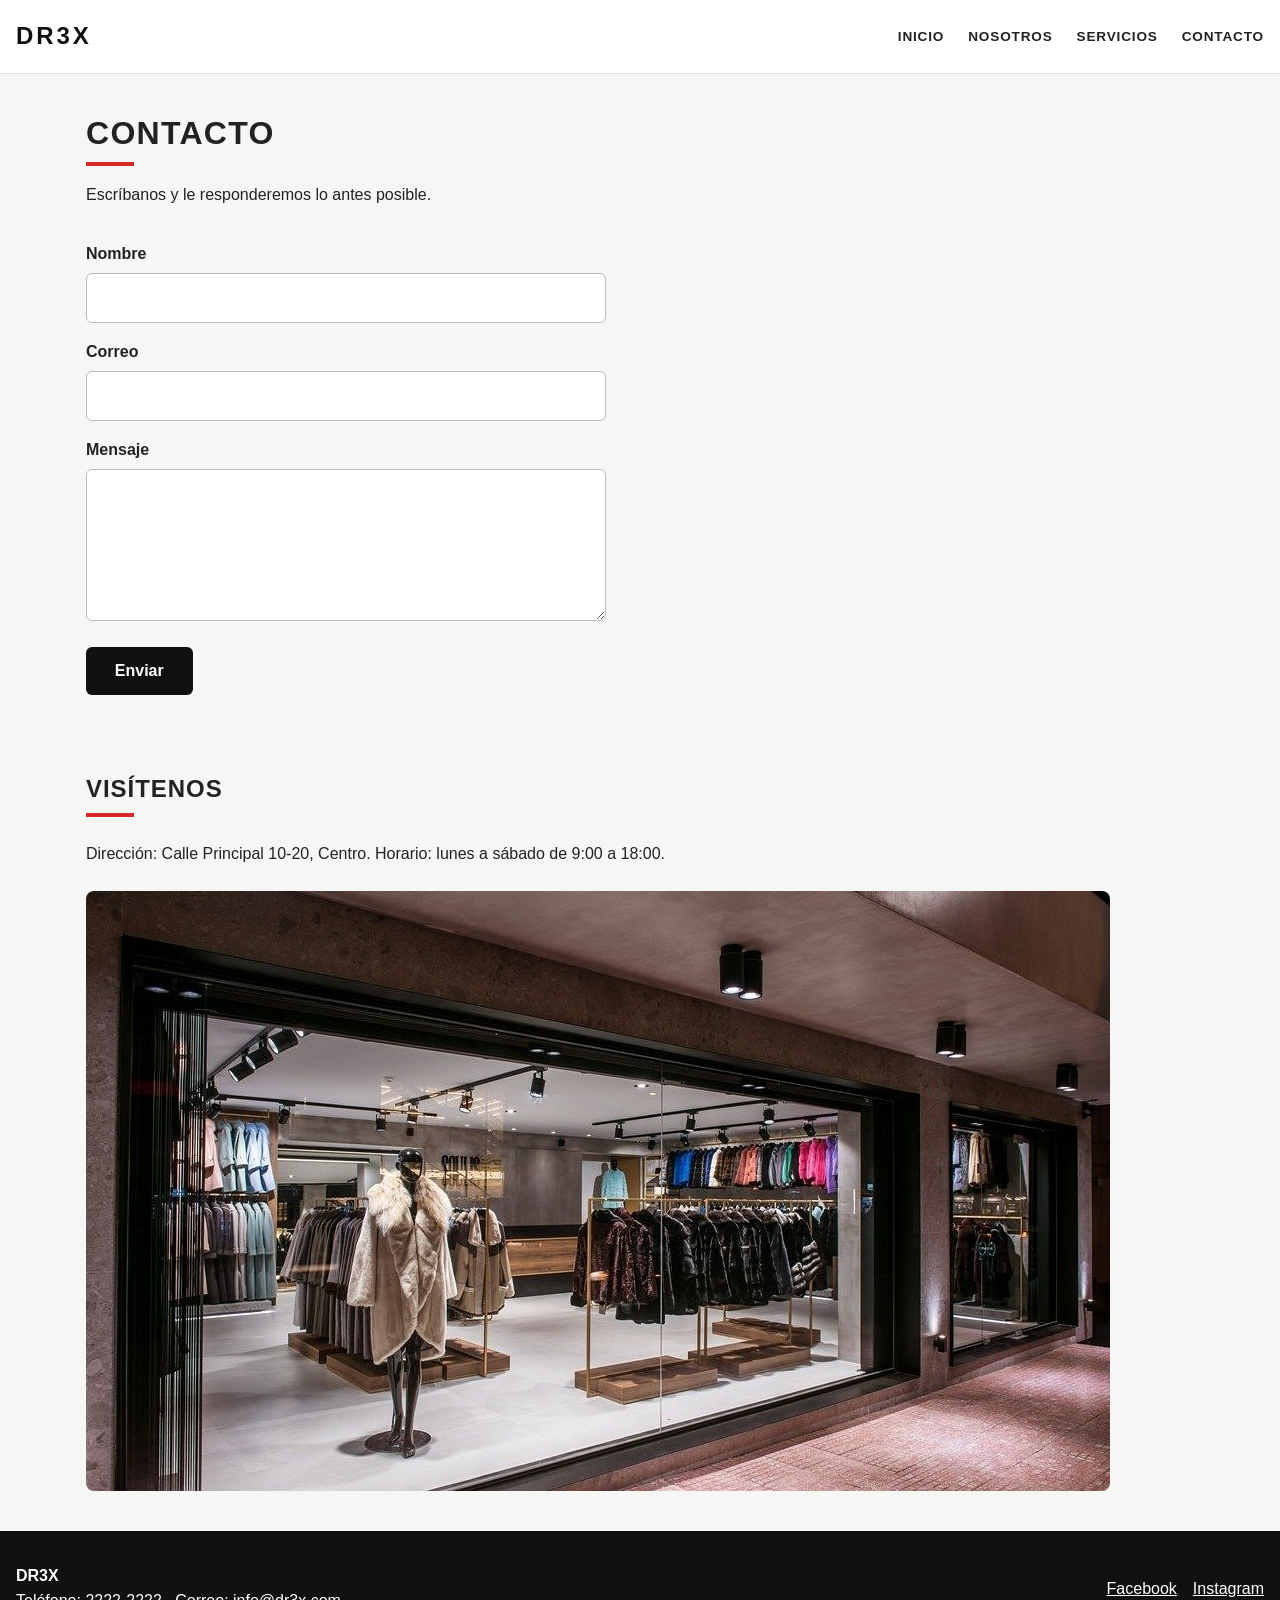
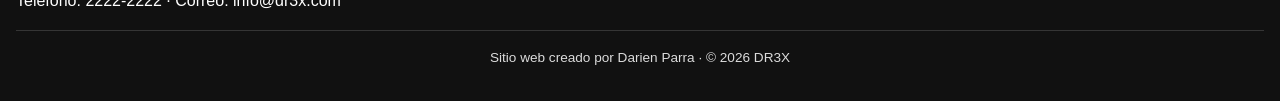
<file: contacto.html>
<!DOCTYPE html>
<html lang="es">
<head>
    <meta charset="UTF-8">
    <meta name="viewport" content="width=device-width, initial-scale=1.0">
    <title>Contacto | DR3X</title>
    <link rel="stylesheet" href="css/estilos.css">
</head>
<body>
    <header class="header">
        <a href="index.html" class="logo">DR3X</a>

        <button class="hamburguesa" id="btnMenu" type="button" aria-label="Abrir menú">
            <span></span><span></span><span></span>
        </button>

        <nav class="menu" id="menu">
            <ul>
                <li><a href="index.html">Inicio</a></li>
                <li><a href="nosotros.html">Nosotros</a></li>
                <li><a href="servicios.html">Servicios</a></li>
                <li><a href="contacto.html">Contacto</a></li>
            </ul>
        </nav>
    </header>

    <main>
        <section class="contacto contenedor">
            <h1>Contacto</h1>
            <p>Escríbanos y le responderemos lo antes posible.</p>

            <form action="enviar.php" method="post" class="formulario">
                <label for="nombre">Nombre</label>
                <input type="text" id="nombre" name="nombre" required>

                <label for="correo">Correo</label>
                <input type="email" id="correo" name="correo" required>

                <label for="mensaje">Mensaje</label>
                <textarea id="mensaje" name="mensaje" rows="5" required></textarea>

                <button type="submit">Enviar</button>
            </form>
        </section>

        <section class="ubicacion contenedor">
            <h2>Visítenos</h2>
            <p>Dirección: Calle Principal 10-20, Centro. Horario: lunes a sábado de 9:00 a 18:00.</p>
            <img src="img/tienda.jpg" alt="Fachada de la tienda DR3X">
        </section>
    </main>

    <footer class="footer">
        <div>
            <p><strong>DR3X</strong></p>
            <p>Teléfono: 2222-2222 · Correo: info@dr3x.com</p>
        </div>
        <ul class="redes">
            <li><a href="https://www.facebook.com/" target="_blank" rel="noopener">Facebook</a></li>
            <li><a href="https://www.instagram.com/" target="_blank" rel="noopener">Instagram</a></li>
        </ul>
        <p class="creditos">Sitio web creado por Darien Parra  · &copy; 2026 DR3X</p>
    </footer>

    <script src="js/main.js" defer></script>
</body>
</html>
</file>
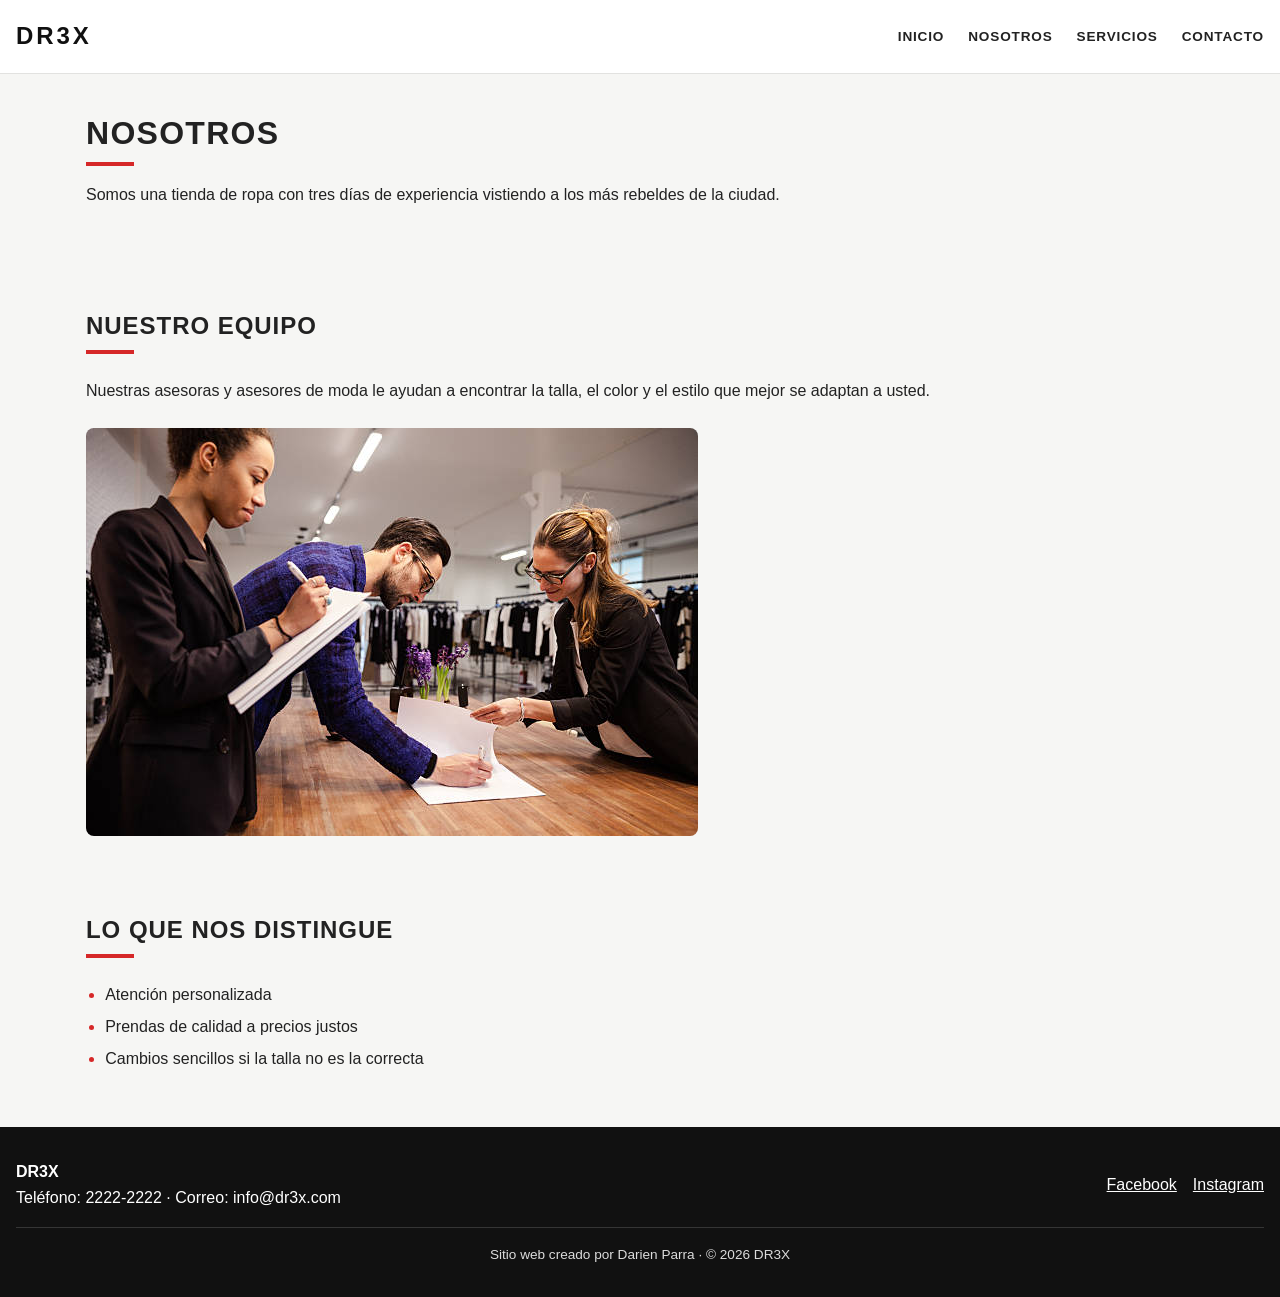
<file: nosotros.html>
<!DOCTYPE html>
<html lang="es">
<head>
    <meta charset="UTF-8">
    <meta name="viewport" content="width=device-width, initial-scale=1.0">
    <title>Nosotros | DR3X</title>
    <link rel="stylesheet" href="css/estilos.css">
</head>
<body>
    <header class="header">
        <a href="index.html" class="logo">DR3X</a>

        <button class="hamburguesa" id="btnMenu" type="button" aria-label="Abrir menú">
            <span></span><span></span><span></span>
        </button>

        <nav class="menu" id="menu">
            <ul>
                <li><a href="index.html">Inicio</a></li>
                <li><a href="nosotros.html">Nosotros</a></li>
                <li><a href="servicios.html">Servicios</a></li>
                <li><a href="contacto.html">Contacto</a></li>
            </ul>
        </nav>
    </header>

    <main>
        <section class="historia contenedor">
            <h1>Nosotros</h1>
            <p>Somos una tienda de ropa con tres días de experiencia vistiendo a los más rebeldes de la ciudad.</p>
        </section>

        <section class="equipo contenedor">
            <h2>Nuestro equipo</h2>
            <p>Nuestras asesoras y asesores de moda le ayudan a encontrar la talla, el color y el estilo que mejor se adaptan a usted.</p>
            <img src="img/equipo.jpg" alt="Equipo de la tienda atendiendo a una clienta">
        </section>

        <section class="valores contenedor">
            <h2>Lo que nos distingue</h2>
            <ul>
                <li>Atención personalizada</li>
                <li>Prendas de calidad a precios justos</li>
                <li>Cambios sencillos si la talla no es la correcta</li>
            </ul>
        </section>
    </main>

    <footer class="footer">
        <div>
            <p><strong>DR3X</strong></p>
            <p>Teléfono: 2222-2222 · Correo: info@dr3x.com</p>
        </div>
        <ul class="redes">
            <li><a href="https://www.facebook.com/" target="_blank" rel="noopener">Facebook</a></li>
            <li><a href="https://www.instagram.com/" target="_blank" rel="noopener">Instagram</a></li>
        </ul>
        <p class="creditos">Sitio web creado por Darien Parra  · &copy; 2026 DR3X</p>
    </footer>

    <script src="js/main.js" defer></script>
</body>
</html>
</file>
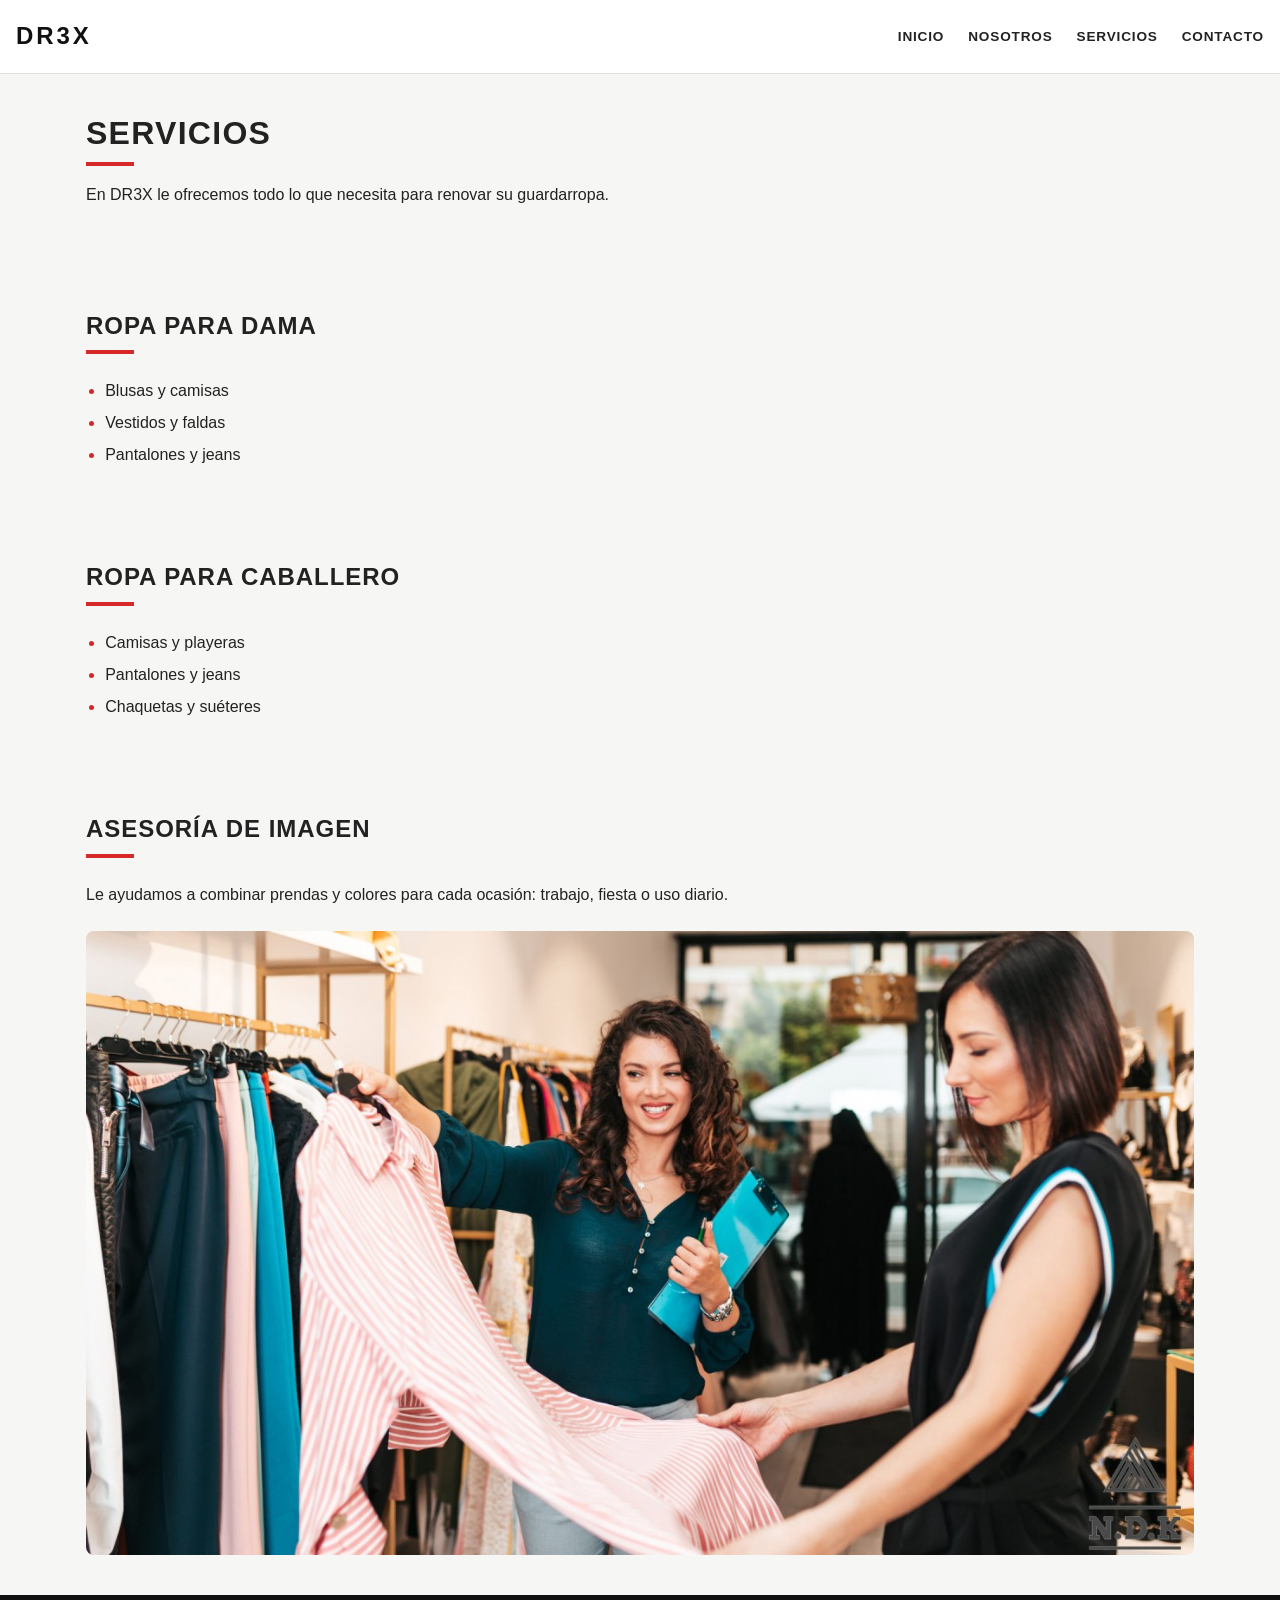
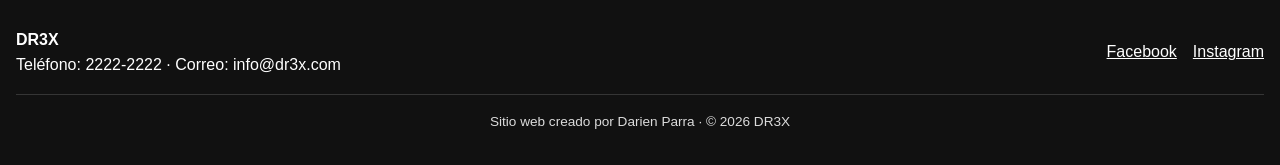
<file: servicios.html>
<!DOCTYPE html>
<html lang="es">
<head>
    <meta charset="UTF-8">
    <meta name="viewport" content="width=device-width, initial-scale=1.0">
    <title>Servicios | DR3X</title>
    <link rel="stylesheet" href="css/estilos.css">
</head>
<body>
    <header class="header">
        <a href="index.html" class="logo">DR3X</a>

        <button class="hamburguesa" id="btnMenu" type="button" aria-label="Abrir menú">
            <span></span><span></span><span></span>
        </button>

        <nav class="menu" id="menu">
            <ul>
                <li><a href="index.html">Inicio</a></li>
                <li><a href="nosotros.html">Nosotros</a></li>
                <li><a href="servicios.html">Servicios</a></li>
                <li><a href="contacto.html">Contacto</a></li>
            </ul>
        </nav>
    </header>

    <main>
        <section class="intro contenedor">
            <h1>Servicios</h1>
            <p>En DR3X le ofrecemos todo lo que necesita para renovar su guardarropa.</p>
        </section>

        <section class="dama contenedor">
            <h2>Ropa para dama</h2>
            <ul>
                <li>Blusas y camisas</li>
                <li>Vestidos y faldas</li>
                <li>Pantalones y jeans</li>
            </ul>
        </section>

        <section class="caballero contenedor">
            <h2>Ropa para caballero</h2>
            <ul>
                <li>Camisas y playeras</li>
                <li>Pantalones y jeans</li>
                <li>Chaquetas y suéteres</li>
            </ul>
        </section>

        <section class="asesoria contenedor">
            <h2>Asesoría de imagen</h2>
            <p>Le ayudamos a combinar prendas y colores para cada ocasión: trabajo, fiesta o uso diario.</p>
            <img src="img/asesores.jpg" alt="Asesora de imagen mostrando combinaciones de ropa a una clienta">
        </section>
    </main>

    <footer class="footer">
        <div>
            <p><strong>DR3X</strong></p>
            <p>Teléfono: 2222-2222 · Correo: info@dr3x.com</p>
        </div>
        <ul class="redes">
            <li><a href="https://www.facebook.com/" target="_blank" rel="noopener">Facebook</a></li>
            <li><a href="https://www.instagram.com/" target="_blank" rel="noopener">Instagram</a></li>
        </ul>
        <p class="creditos">Sitio web creado por Darien Parra  · &copy; 2026 DR3X</p>
    </footer>

    <script src="js/main.js" defer></script>
</body>
</html>
</file>
<file: css/estilos.css>
/*Paletas generales*/
:root {
  --color-principal: #111111;   /* header, portada, footer, botones */
  --color-acento: #d62828;      /* detalles: rayitas, hover, signos + */
  --color-texto: #222222;       /* texto normal */
  --color-fondo: #f6f6f4;       /* fondo de la página */
  --color-borde: #e2e2e0;       /* líneas suaves */
  --ancho-max: 1140px;          /* ancho máximo del contenido */
}
/*Reset y base*/
*, *::before, *::after { box-sizing: border-box; }

body {
  margin: 0;
  font-family: "Segoe UI", Roboto, Helvetica, Arial, sans-serif;
  line-height: 1.6;
  color: var(--color-texto);
  background: var(--color-fondo);
}

img { max-width: 100%; height: auto; }

h1, h2, h3 { line-height: 1.2; }
/*Rayas debajo de cada titulo*/
h2 {
  margin: 0 0 1.5rem;
  font-size: 1.5rem;
  text-transform: uppercase;
  letter-spacing: .04em;
}
h2::after,
.contenedor h1::after {
  content: "";
  display: block;
  width: 48px;
  height: 4px;
  margin-top: .6rem;
  background: var(--color-acento);
}
.contenedor h1 { margin: 0 0 1rem; font-size: 2rem; text-transform: uppercase; letter-spacing: .04em; }

/*El contenido no queda pegado a los bordes*/
.contenedor {
  width: 100%;
  max-width: var(--ancho-max);
  margin: 0 auto;
  padding: 2.5rem 1rem;
}
.contenedor > p { margin: 0 0 1.5rem; }
.contenedor > img { display: block; margin-top: 1rem; border-radius: 8px; }
.contenedor ul { padding-left: 1.2rem; }
.contenedor li { margin-bottom: .4rem; }
.contenedor li::marker { color: var(--color-acento); }

/*Header y hamburguesa*/
.header { /* logo a un lado, menú al otro */
  display: flex;
  flex-wrap: wrap; /* el menú puede bajar de línea en el celular */
  justify-content: space-between;
  align-items: center;
  padding: 1rem;
  background: #fff;
  border-bottom: 1px solid var(--color-borde);
  position: sticky; /* el header se queda arriba al bajar */
  top: 0;
  z-index: 10;
}

.logo {
  font-size: 1.5rem;
  font-weight: 800;
  letter-spacing: .12em;
  color: var(--color-principal);
  text-decoration: none;
}

.menu ul { /* celular: los enlaces van uno debajo del otro */
  display: flex;
  flex-direction: column;
  gap: .25rem;
  list-style: none;
  margin: .75rem 0 0;
  padding: 0;
}
.menu a {
  display: block;
  padding: .6rem 0;
  color: var(--color-texto);
  text-decoration: none;
  font-size: .85rem;
  font-weight: 600;
  text-transform: uppercase;
  letter-spacing: .06em;
}
.menu a:hover { color: var(--color-acento); }

.hamburguesa { /* las tres rayitas */
  display: flex;
  flex-direction: column;
  gap: 5px;
  padding: .5rem;
  background: none;
  border: 0;
  cursor: pointer;
}
.hamburguesa span {
  display: block;
  width: 26px;
  height: 3px;
  background: var(--color-texto);
  border-radius: 2px;
  transition: transform .2s, opacity .2s; /* para animarlas en la clase 4 */
}
.hamburguesa:focus-visible { outline: 2px solid var(--color-acento); }
.hamburguesa.activo span:nth-child(1) { transform: translateY(8px) rotate(45deg); }
.hamburguesa.activo span:nth-child(2) { opacity: 0; }
.hamburguesa.activo span:nth-child(3) { transform: translateY(-8px) rotate(-45deg); }

/*Portada y footer*/
.portada {
  padding: 4rem 1rem;
  text-align: center;
  background: var(--color-principal);
  color: #fff;
  border-bottom: 6px solid var(--color-acento);
}
.portada h1 {
  margin: 0 0 1rem;
  font-size: 1.8rem;
  text-transform: uppercase;
  letter-spacing: .04em;
}
.portada p { max-width: 560px; margin: 0 auto 1.5rem; font-size: 1.05rem; opacity: .9; }

.boton {
  display: inline-block;
  padding: .6rem 1.2rem;
  background: var(--color-principal);
  color: #fff;
  text-decoration: none;
  border-radius: 6px;
  font-weight: bold;
  transition: background .2s;
}
.boton:hover { background: var(--color-acento); }

.portada .boton { /* clase + clase = peso 20: gana a .boton */
  background: #fff;
  color: var(--color-principal);
}
.portada .boton:hover { background: var(--color-acento); color: #fff; }

.footer {
  display: flex;
  flex-direction: column;
  gap: 1rem;
  padding: 2rem 1rem;
  background: var(--color-principal);
  color: #fff;
  text-align: center;
}
.footer p { margin: 0; }
.footer a { color: #fff; }
.footer a:hover { color: var(--color-acento); }
.footer .creditos {
  padding-top: 1rem;
  border-top: 1px solid rgba(255, 255, 255, .18);
  font-size: .85rem;
  opacity: .85;
}

.redes {
  display: flex;
  justify-content: center;
  gap: 1rem;
  list-style: none;
  margin: 0;
  padding: 0;
}

/*Cards y ofertas*/
.cards { display: flex; flex-wrap: wrap; gap: 1rem; }

.tarjeta {
  position: relative; /* la etiqueta de oferta se coloca respecto a la tarjeta */
  display: flex; /* para que el botón quede siempre abajo */
  flex-direction: column;
  width: 100%;  /* celular: una por fila */
  background: #fff;
  border-radius: 8px;
  box-shadow: 0 2px 6px rgba(0, 0, 0, .1);
  overflow: hidden;
  transition: transform .2s, box-shadow .2s;
}
.tarjeta:hover { transform: translateY(-4px); box-shadow: 0 8px 18px rgba(0, 0, 0, .14); }
.tarjeta img { width: 100%; aspect-ratio: 16 / 10; object-fit: cover; display: block; }
.tarjeta h3 { margin: 1rem 1rem .4rem; font-size: 1.1rem; }
.tarjeta p { margin: 0 1rem 1rem; color: #555; font-size: .95rem; }
.tarjeta .boton { align-self: flex-start; margin: auto 1rem 1rem; }
.tarjeta .precio {              /* el valor de la prenda o del servicio */
  margin-bottom: 1rem;
  font-size: 1.25rem;
  font-weight: 800;
  color: var(--color-acento);
}

/*Prendas(fotos verticales)*/
.cards-prendas .tarjeta img { aspect-ratio: 4 / 5; object-position: center 20%; }   /* las servicios usan 16/10 */

/*Apariencia acordion*/
.accordion { max-width: 760px; }
.accordion .item {
  margin-bottom: .75rem;
  background: #fff;
  border: 1px solid var(--color-borde);
  border-radius: 8px;
  overflow: hidden;
}
.accordion .titulo {
  display: flex;
  justify-content: space-between;
  align-items: center;
  gap: 1rem;
  width: 100%;
  padding: 1rem;
  text-align: left;
  font: inherit;
  font-weight: 600;
  color: var(--color-texto);
  background: #fff;
  border: 0;
  cursor: pointer;
}
.accordion .titulo::after { content: "+"; font-size: 1.5rem; line-height: 1; color: var(--color-acento); }
.accordion .item.activo .titulo::after { content: "\2013"; }   /* el signo – */
.accordion .contenido { display: none; padding: 0 1rem; }
.accordion .item.activo .contenido { display: block; }
.accordion .contenido p { margin: 0 0 1rem; }


/* ---------- 8. FORMULARIO ---------- */
.formulario { display: flex; flex-direction: column; gap: .4rem; max-width: 520px; }
.formulario label { margin-top: .6rem; font-weight: 600; }
.formulario input,
.formulario textarea {
  width: 100%;
  padding: .7rem;
  font: inherit;
  background: #fff;
  border: 1px solid #bdbdb8;
  border-radius: 6px;
}
.formulario input:focus,
.formulario textarea:focus { outline: 2px solid var(--color-acento); border-color: transparent; }
.formulario button {
  align-self: flex-start;
  margin-top: 1.2rem;
  padding: .7rem 1.8rem;
  font: inherit;
  font-weight: bold;
  color: #fff;
  background: var(--color-principal);
  border: 0;
  border-radius: 6px;
  cursor: pointer;
  transition: background .2s;
}
.formulario button:hover { background: var(--color-acento); }
.mensajes { /*Errores de formulario*/
  min-height: 1.5rem;
  margin: .6rem 0 0;
  color: var(--color-acento);
  font-weight: 600;
}

/*Carrito*/
.acciones { display: flex; align-items: center; gap: .25rem; }   /* carrito + hamburguesa */

.btn-carrito {
  position: relative;
  display: flex;
  align-items: center;
  gap: .4rem;
  padding: .5rem;
  font: inherit;
  font-size: .9rem;
  font-weight: 700;
  color: var(--color-texto);
  background: none;
  border: 0;
  cursor: pointer;
}
.btn-carrito:hover { color: var(--color-acento); }
.btn-carrito:focus-visible { outline: 2px solid var(--color-acento); }
.carrito-mini { display: none; }/* el total del encabezado se ve desde 701px */

.contador-carrito { /* el numerito rojo */
  position: absolute;
  top: -2px;
  left: 26px;
  min-width: 20px;
  height: 20px;
  padding: 0 5px;
  font-size: .72rem;
  line-height: 20px;
  text-align: center;
  color: #fff;
  background: var(--color-acento);
  border-radius: 10px;
}
.contador-carrito.vacio { display: none; } /* con el carrito vacío*/

/*Menú carrusel*/
.carrusel {
  position: relative;
  overflow: hidden;
  background: var(--color-principal);
  border-radius: 10px;
}
.slides { position: relative; aspect-ratio: 4 / 3; } /* celular: más alto */
.slide { /* todas apiladas; solo la "activa" se ve */
  position: absolute;
  top: 0; right: 0; bottom: 0; left: 0;
  opacity: 0;
  visibility: hidden;
  transition: opacity .6s, visibility .6s;
}
.slide.activa { opacity: 1; visibility: visible; }
.slide img { display: block; width: 100%; height: 100%; object-fit: cover; }

.slide-texto {
  position: absolute;
  right: 0; bottom: 0; left: 0;
  padding: 3rem 1rem 2.6rem;
  color: #fff;
  background: linear-gradient(to top, rgba(0, 0, 0, .88), rgba(0, 0, 0, 0));
}
.slide-texto h3 { margin: 0 0 .5rem; font-size: 1.15rem; text-transform: uppercase; letter-spacing: .04em; }
.slide-texto p { display: none; margin: 0 0 .9rem; }          /* en celular solo título y botón */
.slide-texto .boton { padding: .45rem 1rem; font-size: .9rem; background: #fff; color: var(--color-principal); }
.slide-texto .boton:hover { background: var(--color-acento); color: #fff; }

.carrusel-btn {
  position: absolute;
  top: 50%;
  z-index: 2;
  width: 40px;
  height: 40px;
  padding: 0 0 .25rem;
  font-size: 1.9rem;
  line-height: 1;
  color: #fff;
  background: rgba(0, 0, 0, .55);
  border: 0;
  border-radius: 50%;
  cursor: pointer;
  transform: translateY(-50%);
  transition: background .2s;
}
.carrusel-btn:hover { background: var(--color-acento); }
.carrusel-btn:focus-visible { outline: 2px solid #fff; }
.carrusel-anterior { left: .5rem; }
.carrusel-siguiente { right: .5rem; }

.puntos {
  position: absolute;
  right: 0; bottom: .8rem; left: 0;
  z-index: 2;
  display: flex;
  justify-content: center;
  gap: .6rem;
}
.punto {
  position: relative;
  width: 12px;
  height: 12px;
  padding: 0;
  background: rgba(255, 255, 255, .55);
  border: 0;
  border-radius: 50%;
  cursor: pointer;
}
.punto::before { content: ""; position: absolute; top: -8px; right: -4px; bottom: -8px; left: -4px; }   /* zona de toque más grande */
.punto.activo { background: var(--color-acento); }
.punto:focus-visible { outline: 2px solid #fff; outline-offset: 2px; }

/*Tarjetas de prendas: tipo, talla y botón del carrito*/
.tarjeta .tipo {
  margin: 1rem 1rem 0;
  font-size: .75rem;
  font-weight: 700;
  letter-spacing: .1em;
  text-transform: uppercase;
  color: var(--color-acento);
}
.tarjeta .tipo + h3 { margin-top: .25rem; }

.compra { /* talla + botón, siempre pegados al fondo de la tarjeta */
  display: flex;
  flex-direction: column;
  gap: .6rem;
  margin-top: auto;
  padding: 0 1rem 1rem;
}
.talla { display: flex; align-items: center; gap: .6rem; font-size: .95rem; font-weight: 600; }
.talla-select {
  padding: .4rem .6rem;
  font: inherit;
  background: #fff;
  border: 1px solid #bdbdb8;
  border-radius: 6px;
}
button.boton { font: inherit; font-weight: bold; border: 0; cursor: pointer; }   /* los <button> con clase .boton se ven igual que los enlaces */
.compra .boton { margin: 0; text-align: center; }


/*Ofertas de black friday*/
.etiqueta-oferta { /*-30% en la esquina de la tarjeta */
  position: absolute;
  top: 0;
  left: 0;
  z-index: 1;
  padding: .35rem .75rem;
  font-size: .95rem;
  font-weight: 800;
  letter-spacing: .04em;
  color: #fff;
  background: var(--color-acento);
  border-radius: 0 0 8px 0;
  box-shadow: 2px 2px 8px rgba(0, 0, 0, .3);
}
.precio-antes {/* el precio viejo, tachado */
  margin-right: .5rem;
  font-size: .95rem;
  font-weight: 600;
  color: #777;
  text-decoration: line-through;
}
.slide-descuento { /* el círculo -30% del slide */
  position: absolute;
  top: .5rem;
  left: .5rem;
  display: flex;
  align-items: center;
  justify-content: center;
  width: 54px;
  height: 54px;
  font-size: 1.05rem;
  font-weight: 800;
  color: #fff;
  background: var(--color-acento);
  border-radius: 50%;
  box-shadow: 0 4px 12px rgba(0, 0, 0, .4);
  transform: rotate(-12deg);
}
.carrusel-pausa { /*botón para pausar el cambio automático*/
  position: absolute;
  top: .6rem;
  right: .6rem;
  z-index: 2;
  display: flex;
  align-items: center;
  justify-content: center;
  width: 36px;
  height: 36px;
  padding: 0;
  color: #fff;
  background: rgba(0, 0, 0, .55);
  border: 0;
  border-radius: 50%;
  cursor: pointer;
  transition: background .2s;
}
.carrusel-pausa:hover { background: var(--color-acento); }
.carrusel-pausa:focus-visible { outline: 2px solid #fff; }
.carrusel-pausa svg { width: 16px; height: 16px; }
.carrusel-pausa .icono-play { display: none; }
.carrusel-pausa.pausado .icono-play { display: block; }
.carrusel-pausa.pausado .icono-pausa { display: none; }
.linea-unitario del { margin-right: .35rem; }
.totales .total-ahorro dt, .totales .total-ahorro dd { color: #2e7d32; }

/* Panel de carrito que sale de la derecha */
.overlay { /* fondo oscuro detrás del panel */
  position: fixed;
  top: 0; right: 0; bottom: 0; left: 0;
  z-index: 40;
  background: rgba(0, 0, 0, .55);
  opacity: 0;
  visibility: hidden;
  transition: opacity .25s, visibility .25s;
}
.overlay.abierto { opacity: 1; visibility: visible; }

.carrito {
  position: fixed;
  top: 0; right: 0; bottom: 0;
  z-index: 50;
  display: flex;
  flex-direction: column;
  width: 100%;
  max-width: 420px;
  background: #fff;
  box-shadow: -6px 0 24px rgba(0, 0, 0, .25);
  transform: translateX(100%);/* escondido fuera de la pantalla */
  visibility: hidden;
  transition: transform .3s, visibility .3s;
}
.carrito.abierto { transform: none; visibility: visible; }

.carrito-cabecera {
  display: flex;
  justify-content: space-between;
  align-items: center;
  padding: .75rem 1rem;
  color: #fff;
  background: var(--color-principal);
  border-bottom: 4px solid var(--color-acento);
}
.carrito-titulo { margin: 0; font-size: 1.15rem; }
.carrito-titulo::after { display: none; }/* sin la rayita roja de los demás h2 */

.cerrar {
  width: 40px;
  height: 40px;
  font-size: 1.9rem;
  line-height: 1;
  color: #fff;
  background: none;
  border: 0;
  cursor: pointer;
}
.cerrar:hover { color: var(--color-acento); }
.cerrar:focus-visible { outline: 2px solid var(--color-acento); }

.carrito-lista {
  flex: 1;/* ocupa el espacio que sobra */
  overflow-y: auto; /* si hay muchos productos, la lista se desplaza */
  display: flex;
  flex-direction: column;
  gap: 1rem;
  padding: 1rem;
}
.carrito-vacio { margin: auto; padding: 2rem 0; text-align: center; color: #555; }
.carrito-vacio p { margin: 0 0 .75rem; }

.linea {
  display: grid;
  grid-template-columns: 76px 1fr;
  gap: .8rem;
  padding-bottom: 1rem;
  border-bottom: 1px solid var(--color-borde);
}
.linea img { width: 76px; height: 95px; object-fit: cover; object-position: center 20%; background: #eee; border-radius: 6px; }
.linea-info h3 { margin: 0 0 .15rem; font-size: 1rem; }
.linea-info p { margin: 0; }
.linea-tipo { font-size: .85rem; color: #555; }
.linea-unitario { font-size: .85rem; color: #777; }
.linea-fila { display: flex; justify-content: space-between; align-items: center; margin-top: .5rem; }
.linea-precio { font-size: 1.05rem; }

.cantidad { display: inline-flex; align-items: center; border: 1px solid #bdbdb8; border-radius: 6px; }
.cantidad button { width: 34px; height: 34px; font: inherit; font-size: 1.2rem; background: none; border: 0; cursor: pointer; }
.cantidad button:hover:not(:disabled) { color: var(--color-acento); }
.cantidad button:disabled { color: #bbb; cursor: not-allowed; }
.cantidad span { min-width: 30px; text-align: center; font-weight: 700; }

.quitar {
  margin-top: .4rem;
  padding: 0;
  font: inherit;
  font-size: .85rem;
  color: var(--color-acento);
  background: none;
  border: 0;
  text-decoration: underline;
  cursor: pointer;
}

.carrito-pie { padding: 1rem; background: var(--color-fondo); border-top: 1px solid var(--color-borde); }
.envio-mensaje { margin: 0 0 .4rem; font-size: .85rem; font-weight: 600; }
.envio-barra {                                    /* la barrita de "te faltan ₡X para envío gratis" */
  display: block;
  width: 100%;
  height: 8px;
  margin-bottom: 1rem;
  border: 0;
  border-radius: 4px;
  overflow: hidden;
  appearance: none;
  background: var(--color-borde);
}
.envio-barra::-webkit-progress-bar { background: var(--color-borde); }
.envio-barra::-webkit-progress-value { background: var(--color-acento); transition: width .3s; }
.envio-barra::-moz-progress-bar { background: var(--color-acento); }

.totales { margin: 0 0 .5rem; }
.totales div { display: flex; justify-content: space-between; padding: .2rem 0; }
.totales dt { color: #555; }
.totales dd { margin: 0; font-weight: 700; }
.totales .total-final { margin-top: .4rem; padding-top: .6rem; font-size: 1.2rem; border-top: 1px solid #cfcfca; }
.totales .total-final dt { color: var(--color-texto); font-weight: 700; }

.boton-pago {                                     /* "Ir a pagar", "Pagar ahora", "Seguir comprando" */
  display: block;
  width: 100%;
  margin-top: 1rem;
  padding: .9rem;
  font-size: 1.05rem;
  text-align: center;
  background: var(--color-acento);
}
.carrito-pie .boton-pago { margin-top: .5rem; }
.boton-pago:hover:not(:disabled) { background: #a81f1f; }
.boton-pago:disabled, .boton-pago:disabled:hover { background: #9a9a96; cursor: not-allowed; }

.enlace {
  display: block;
  margin: .7rem auto 0;
  font: inherit;
  font-size: .9rem;
  color: #666;
  background: none;
  border: 0;
  text-decoration: underline;
  cursor: pointer;
}
.enlace:hover { color: var(--color-acento); }

/*ventana de pago*/
.modal {
  position: fixed;
  top: 0; right: 0; bottom: 0; left: 0;
  z-index: 60;
  display: flex;
  align-items: center;
  justify-content: center;
  padding: 1rem;
  background: rgba(0, 0, 0, .65);
  opacity: 0;
  visibility: hidden;
  transition: opacity .25s, visibility .25s;
}
.modal.abierto { opacity: 1; visibility: visible; }

.modal-caja {
  position: relative;
  width: 100%;
  max-width: 520px;
  max-height: 100%;
  overflow-y: auto;
  padding: 1.5rem 1.25rem;
  background: #fff;
  border-top: 6px solid var(--color-acento);
  border-radius: 10px;
}
.modal-caja h2 { margin: 0 0 1rem; padding-right: 2rem; font-size: 1.25rem; }
.modal-caja h2::after { display: none; }
.cerrar-oscuro { position: absolute; top: .4rem; right: .4rem; color: var(--color-texto); }

.aviso-simulacion {/* el cartelito que deja claro que es de práctica */
  margin: 0 0 1rem;
  padding: .7rem .9rem;
  font-size: .9rem;
  background: #fff4f4;
  border-left: 4px solid var(--color-acento);
  border-radius: 4px;
}
.pago-resumen { margin: 0 0 .5rem; font-size: 1.05rem; }
.pago-resumen strong { font-size: 1.3rem; color: var(--color-acento); }

.paso-pago { display: flex; flex-direction: column; gap: .4rem; }
.paso-pago > label, .panel-pago label { margin-top: .6rem; font-weight: 600; }
.paso-pago input[type="text"],
.paso-pago input[type="email"] {
  width: 100%;
  padding: .7rem;
  font: inherit;
  background: #fff;
  border: 1px solid #bdbdb8;
  border-radius: 6px;
}
.paso-pago input[type="text"]:focus,
.paso-pago input[type="email"]:focus { outline: 2px solid var(--color-acento); border-color: transparent; }

.metodos { display: flex; flex-wrap: wrap; gap: .5rem; margin: 1rem 0 .4rem; padding: 0; border: 0; }
.metodos legend { margin-bottom: .5rem; padding: 0; font-weight: 600; }
.metodo { position: relative; flex: 1 1 110px; }
.metodo input { position: absolute; opacity: 0; }                  /* el circulito se oculta: se ve la caja */
.metodo span {
  display: block;
  padding: .7rem .5rem;
  text-align: center;
  font-size: .9rem;
  font-weight: 600;
  background: #fff;
  border: 2px solid var(--color-borde);
  border-radius: 8px;
  cursor: pointer;
  transition: border-color .2s, background .2s;
}
.metodo input:checked + span { border-color: var(--color-acento); background: #fff4f4; }
.metodo input:focus-visible + span { outline: 2px solid var(--color-acento); outline-offset: 2px; }

.panel-pago { display: none; }
.panel-pago.activo { display: block; }
.panel-pago p { margin: .4rem 0; }
.fila-doble { display: flex; gap: .75rem; }
.fila-doble > div { flex: 1; min-width: 0; }
.ayuda { margin: .6rem 0 0; font-size: .85rem; color: #666; }

.paso-procesando, .paso-exito { padding: 1rem 0; text-align: center; }
.paso-procesando h2, .paso-exito h2 { padding-right: 0; }
.spinner {
  width: 56px;
  height: 56px;
  margin: 1rem auto;
  border: 5px solid var(--color-borde);
  border-top-color: var(--color-acento);
  border-radius: 50%;
  animation: girar .8s linear infinite;
}
@keyframes girar { to { transform: rotate(360deg); } }

.check {
  width: 64px;
  height: 64px;
  margin: 0 auto 1rem;
  font-size: 2rem;
  line-height: 64px;
  color: #fff;
  background: #2e7d32;
  border-radius: 50%;
  animation: aparecer .4s;
}
@keyframes aparecer { from { transform: scale(.3); opacity: 0; } }

.recibo { margin: 1rem 0 .5rem; padding: 0; list-style: none; text-align: left; border-top: 1px dashed #aaa; }
.recibo li { margin: 0; padding: .5rem 0; font-size: .92rem; border-bottom: 1px dashed #aaa; }
.recibo-total { margin: .5rem 0; font-size: 1.15rem; }

/*Avisos a agregar objetos al caarrito*/
.aviso { /*Vestido punk agregado al carrito */
  position: fixed;
  left: 50%;
  bottom: 1.2rem;
  z-index: 70;
  width: max-content; /* que no se encoja a la mitad por el left: 50% */
  max-width: calc(100% - 2rem);
  padding: .7rem 1.1rem;
  font-size: .9rem;
  font-weight: 600;
  color: #fff;
  background: var(--color-principal);
  border-left: 4px solid var(--color-acento);
  border-radius: 6px;
  box-shadow: 0 6px 20px rgba(0, 0, 0, .3);
  opacity: 0;
  transform: translate(-50%, 150%);
  transition: transform .3s, opacity .3s;
  pointer-events: none;
}
.aviso.visible { opacity: 1; transform: translate(-50%, 0); }

.oculto { display: none !important; } /* esconder algo desde JavaScript con classList */
.sin-scroll { overflow: hidden; } /* con el carrito abierto, la página de atrás no se mueve */
section[id] { scroll-margin-top: 5.5rem; } /* al saltar a #prendas, el header no tapa el título */
@media (prefers-reduced-motion: no-preference) { /* el desplazamiento suave solo si el sistema no pide menos movimiento */
  html { scroll-behavior: smooth; }
}
/*^telefono*/
/* base: celular */
.menu { display: none; width: 100%; }  /* en el celular lo abre la hamburguesa */
.menu.abierto { display: block; flex-basis: 100%; } /* main.js pone/quita "abierto" con JavaScript */
.menu.abierto ul { flex-direction: column; gap: 0; padding-top: 1rem; }

@media (min-width: 501px) {
  .portada h1 { font-size: 2.1rem; }
}

@media (min-width: 701px) {
  .portada { padding: 5rem 2rem; }

  .tarjeta { width: calc(50% - .5rem); } /* dos por fila */

  .slides { aspect-ratio: 16 / 9; }
  .slide-texto { padding: 3.5rem 2.5rem 2.6rem; }
  .slide-texto h3 { font-size: 1.6rem; }
  .slide-descuento { top: 1.2rem; left: 1.2rem; width: 84px; height: 84px; font-size: 1.6rem; }
  .carrusel-pausa { top: 1rem; right: 1rem; }
  .slide-texto p { display: block; max-width: 520px; }
  .carrito-mini { display: inline; } /* el total aparece junto al carrito */

  .footer {
    flex-direction: row;
    flex-wrap: wrap;
    justify-content: space-between;
    align-items: center;
    text-align: left;
  }
  .footer .creditos { flex-basis: 100%; text-align: center; }
}

@media (min-width: 991px) {
  .menu { display: block; flex-basis: auto; width: auto; } /* menú normal en pantalla grande */
  .menu ul { flex-direction: row; gap: 1.5rem; margin: 0; }
  .hamburguesa { display: none; }
  .menu.abierto ul { flex-direction: row; gap: 1.5rem; padding-top: 0; } /* si quedó "abierto" y se agranda la ventana */

  .tarjeta { width: calc(33.333% - .67rem); } /* tres por fila */
  .acciones { order: 3; } /* escritorio: logo, menú y, al final, el carrito */
  .slides { aspect-ratio: 2 / 1; }
  .portada h1 { font-size: 2.6rem; }
}
</file>
